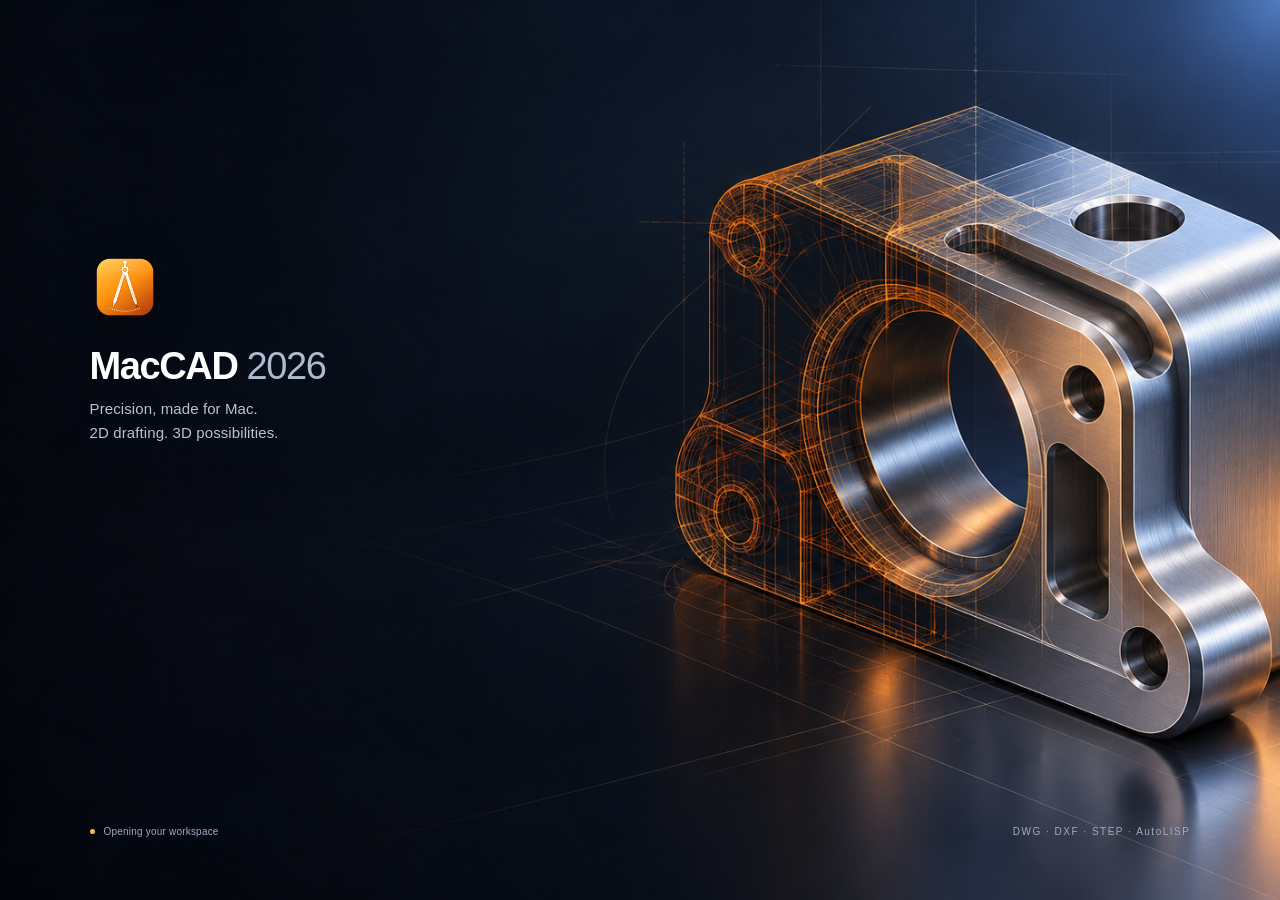
<file: src/renderer/splash/splash.html>
<!doctype html>
<html lang="en"><head><meta charset="utf-8"><title>MacCAD 2027</title>
<meta http-equiv="Content-Security-Policy" content="default-src 'none'; img-src 'self'; style-src 'unsafe-inline'">
<style>
*{box-sizing:border-box}html,body{margin:0;width:100%;height:100%;overflow:hidden}body{background:#0c1220 url(background.png) center/cover;color:#fff;font-family:-apple-system,BlinkMacSystemFont,sans-serif;-webkit-app-region:drag}.brand{position:absolute;left:7%;top:28%;width:48%}.icon{width:70px;height:70px;filter:drop-shadow(0 8px 18px #0005)}h1{font-size:38px;letter-spacing:-1.4px;margin:20px 0 9px;line-height:1.1;font-weight:650}h1 span{font-weight:300;color:#acbbcf}p{font-size:15px;letter-spacing:.1px;line-height:1.6;color:#b7c4d5;margin:0}.foot{position:absolute;left:7%;right:7%;bottom:7%;display:flex;align-items:center;justify-content:space-between;font-size:10px;letter-spacing:1.5px;color:#9dacbf}.loading{display:flex;align-items:center;gap:9px;letter-spacing:.2px}.dot{width:5px;height:5px;border-radius:50%;background:#ffb64b;animation:pulse 1.5s ease-in-out infinite}@keyframes pulse{50%{opacity:.3}}@media(prefers-reduced-motion:reduce){.dot{animation:none}}
</style></head><body><main class="brand"><img class="icon" src="icon.png" alt=""><h1>MacCAD <span>2026</span></h1><p>Precision, made for Mac.<br>2D drafting. 3D possibilities.</p></main><footer class="foot"><span class="loading" role="status"><i class="dot"></i>Opening your workspace</span><span>DWG · DXF · STEP · AutoLISP</span></footer></body></html>
</file>
